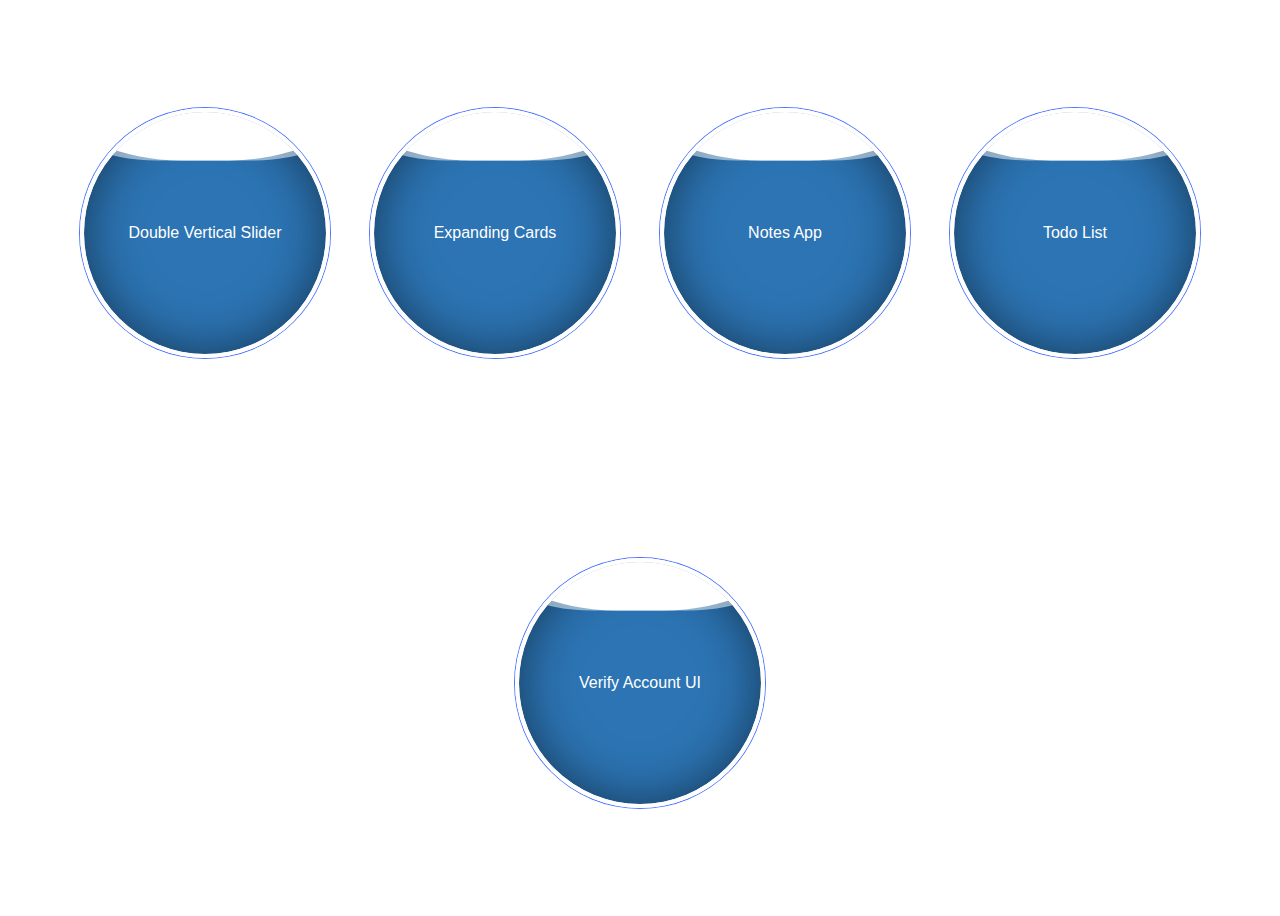
<file: index.html>
<!DOCTYPE html>
<html>
    <head>
        <meta charset="utf-8">
        <meta http-equiv="X-UA-Compatible" content="IE=edge">
        <title>50 projects in 50 days</title>
        <meta name="description" content="">
        <meta name="viewport" content="width=device-width, initial-scale=1">
        <link rel="stylesheet" href="main.css">
    </head>
    <body class="main-body"> 
        <div class="card-container">
            <a href="27 - Double Vertical Slider/Index.html">
                <div class="card">
                    Double Vertical Slider
                </div>
            </a>
        </div>  
        <div class="card-container">
            <a href="1 - Expanding Cards/Index.html">
                <div class="card">
                    Expanding Cards
                </div>
            </a>
        </div>            
        <div class="card-container">
            <a href="34 - Notes App/Index.html">
                <div class="card">
                    Notes App
                </div>
            </a>
        </div>
        <div class="card-container">
            <a href="49 - Todo List/Index.html">
                <div class="card">
                    Todo List
                </div>
            </a>
        </div>
        <div class="card-container">
            <a href="42 - Verify Account UI/Index.html">
                <div class="card">
                    Verify Account UI
                </div>
            </a>
        </div>
    </body>
</html>
</file>
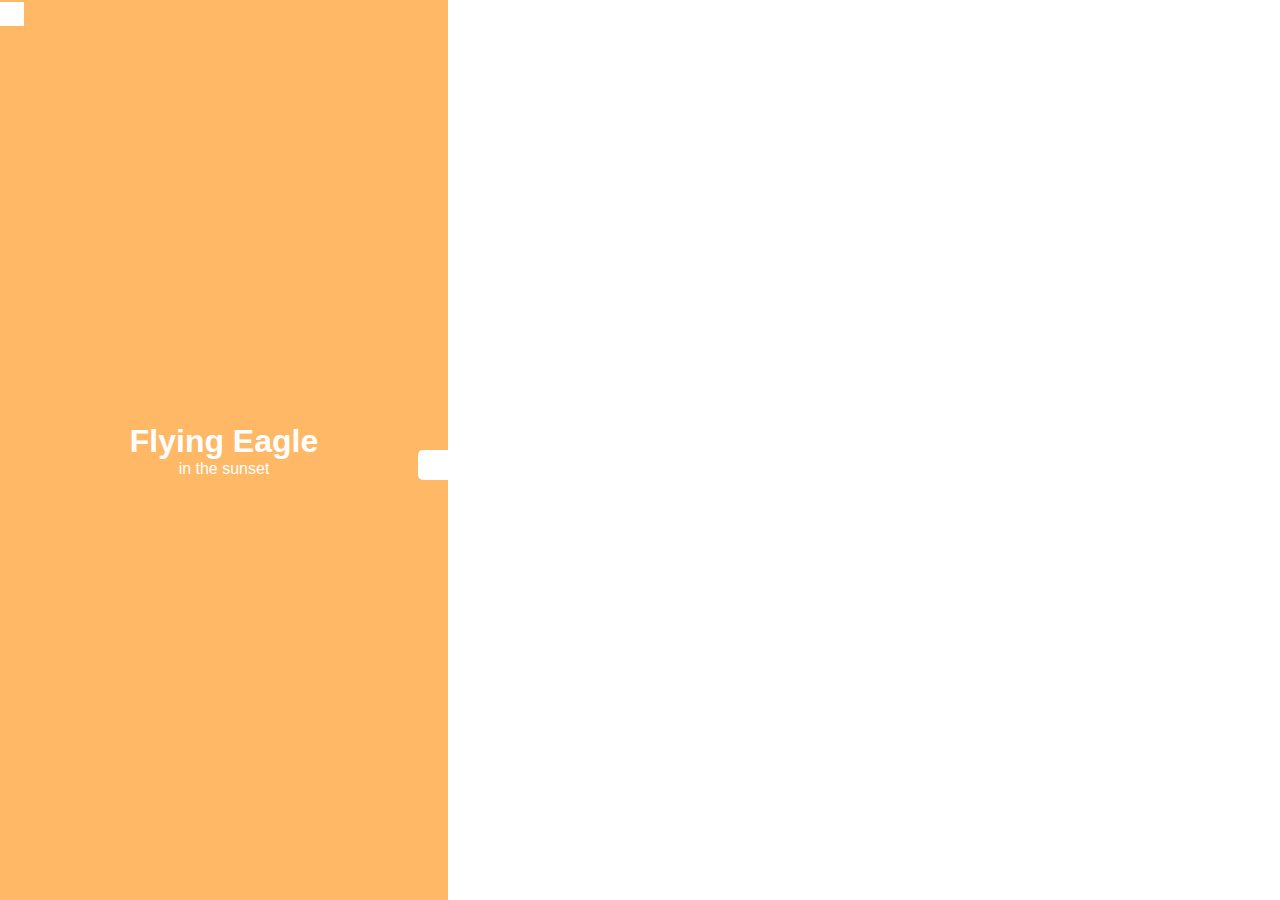
<file: 27 - Double Vertical Slider/Index.html>
<!DOCTYPE html>
<html>
<head>
    <meta charset='utf-8'>
    <meta http-equiv='X-UA-Compatible' content='IE=edge'>
    <title>Vertical Slider</title>
    <meta name='viewport' content='width=device-width, initial-scale=1'>
    <link rel="stylesheet" 
        href="https://cdnjs.cloudflare.com/ajax/libs/font-awesome/6.4.2/css/all.min.css" 
        integrity="sha512-z3gLpd7yknf1YoNbCzqRKc4qyor8gaKU1qmn+CShxbuBusANI9QpRohGBreCFkKxLhei6S9CQXFEbbKuqLg0DA==" 
        crossorigin="anonymous" 
        referrerpolicy="no-referrer" />
    <link rel='stylesheet' type='text/css' media='screen' href='Styles.css'>
    <link rel='stylesheet' type='text/css' media='screen' href='../main.css'>    
</head>
<body>    
    <div class="slider-container">
        <div class="slide left-slide" >
            <div style="background-color: #FD3555">
                <h1>Nature Flower</h1>
                <p>all in pink</p>
            </div>  
            <div style="background-color: #2A86BA">
                <h1>Blue Sky</h1>
                <p>with it's mountains</p>
            </div> 
            <div style="background-color: #252E33">
                <h1>Lonely Castle</h1>
                <p>in the wilderness</p>
            </div> 
            <div style="background-color: #FFB866">
                <h1>Flying Eagle</h1>
                <p>in the sunset</p>
            </div>           
        </div>
        <div class="slide right-slide">
            <div style="background-image: url('https://images.unsplash.com/photo-1682685797229-b2930538da47?crop=entropy&cs=tinysrgb&fit=crop&fm=jpg&h=900&ixid=MnwxfDB8MXxyYW5kb218MHx8fHx8fHx8MTY4NjY5NTI4MA&ixlib=rb-4.0.3&q=80&utm_campaign=api-credit&utm_medium=referral&utm_source=unsplash_source&w=1600');"></div>            
            <div style="background-image: url('https://images.unsplash.com/photo-1686471518856-73cbc2fed9e5?crop=entropy&cs=tinysrgb&fit=crop&fm=jpg&h=900&ixid=MnwxfDB8MXxyYW5kb218MHx8fHx8fHx8MTY4NjY5NTQwNQ&ixlib=rb-4.0.3&q=80&utm_campaign=api-credit&utm_medium=referral&utm_source=unsplash_source&w=1600');"></div>
            <div style="background-image: url('https://images.unsplash.com/photo-1686485231345-7e2808ed2f3b?crop=entropy&cs=tinysrgb&fit=crop&fm=jpg&h=900&ixid=MnwxfDB8MXxyYW5kb218MHx8fHx8fHx8MTY4NjY5NTM2Mw&ixlib=rb-4.0.3&q=80&utm_campaign=api-credit&utm_medium=referral&utm_source=unsplash_source&w=1600');"></div>          
            <div style="background-image: url('https://images.unsplash.com/photo-1685438531044-ef75606db89d?crop=entropy&cs=tinysrgb&fit=crop&fm=jpg&h=900&ixid=MnwxfDB8MXxyYW5kb218MHx8fHx8fHx8MTY4NjYxMDA4MQ&ixlib=rb-4.0.3&q=80&utm_campaign=api-credit&utm_medium=referral&utm_source=unsplash_source&w=1600');"></div>
        </div>
        <div class="actions-buttons">
            <button class="btn down-button">
                <i class="fas fa-arrow-down"></i>
            </button>
            <button class="btn up-button">
                <i class="fas fa-arrow-up"></i>
            </button>
        </div>
    </div>
    <div class="back">
        <a href="../index.html"><button><i class="fas fa-arrow-left"></i></button></a>
    </div>
    <script src='Script.js'></script>
</body>
</html>
</file>
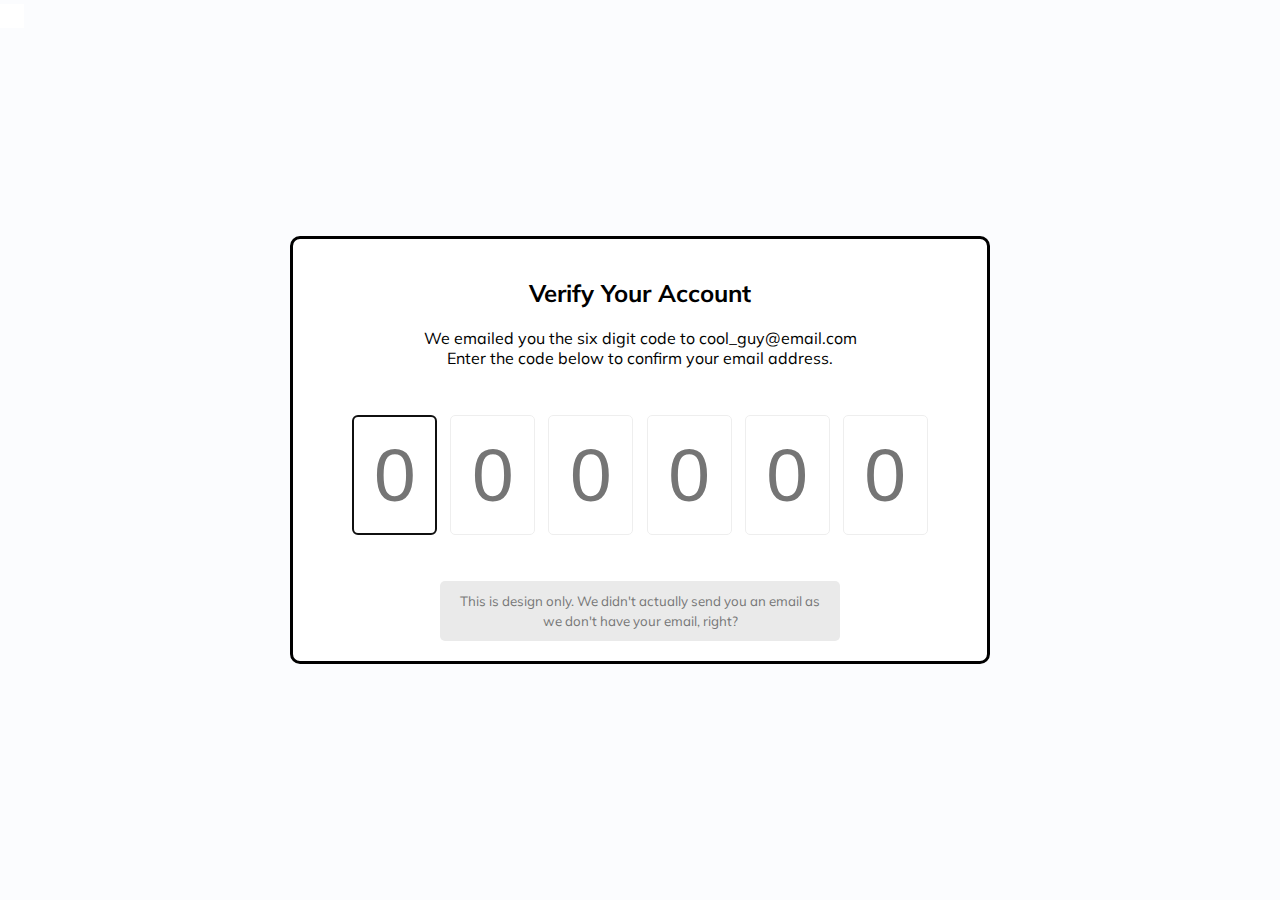
<file: 42 - Verify Account UI/Index.html>
<!DOCTYPE html>
<html>
<head>
    <meta charset='utf-8'>
    <meta http-equiv='X-UA-Compatible' content='IE=edge'>
    <title>Verify Account</title>
    <meta name='viewport' content='width=device-width, initial-scale=1'>
    <link rel="stylesheet" 
        href="https://cdnjs.cloudflare.com/ajax/libs/font-awesome/6.4.2/css/all.min.css" 
        integrity="sha512-z3gLpd7yknf1YoNbCzqRKc4qyor8gaKU1qmn+CShxbuBusANI9QpRohGBreCFkKxLhei6S9CQXFEbbKuqLg0DA==" 
        crossorigin="anonymous" 
        referrerpolicy="no-referrer" />
    <link rel='stylesheet' type='text/css' media='screen' href='Styles.css'>
    <link rel='stylesheet' type='text/css' media='screen' href='../main.css'>    
</head>
<body>
    <div class="container">
        <h2>Verify Your Account</h2>
        <p>
            We emailed you the six digit code to cool_guy@email.com <br/> Enter the code below to confirm your email address.
        </p>
        <div class="code-container">
            <input type="number" class="code" placeholder="0" min="0" max="9" required>
            <input type="number" class="code" placeholder="0" min="0" max="9" required>
            <input type="number" class="code" placeholder="0" min="0" max="9" required>
            <input type="number" class="code" placeholder="0" min="0" max="9" required>
            <input type="number" class="code" placeholder="0" min="0" max="9" required>
            <input type="number" class="code" placeholder="0" min="0" max="9" required>
        </div>
        <small class="info">
            This is design only. We didn't actually send you an email as we don't have your email, right?
        </small>
    </div>
    <div class="back">
        <a href="../index.html"><button><i class="fas fa-arrow-left"></i></button></a>
    </div>
    <script src='Script.js'></script>
</body>
</html>
</file>
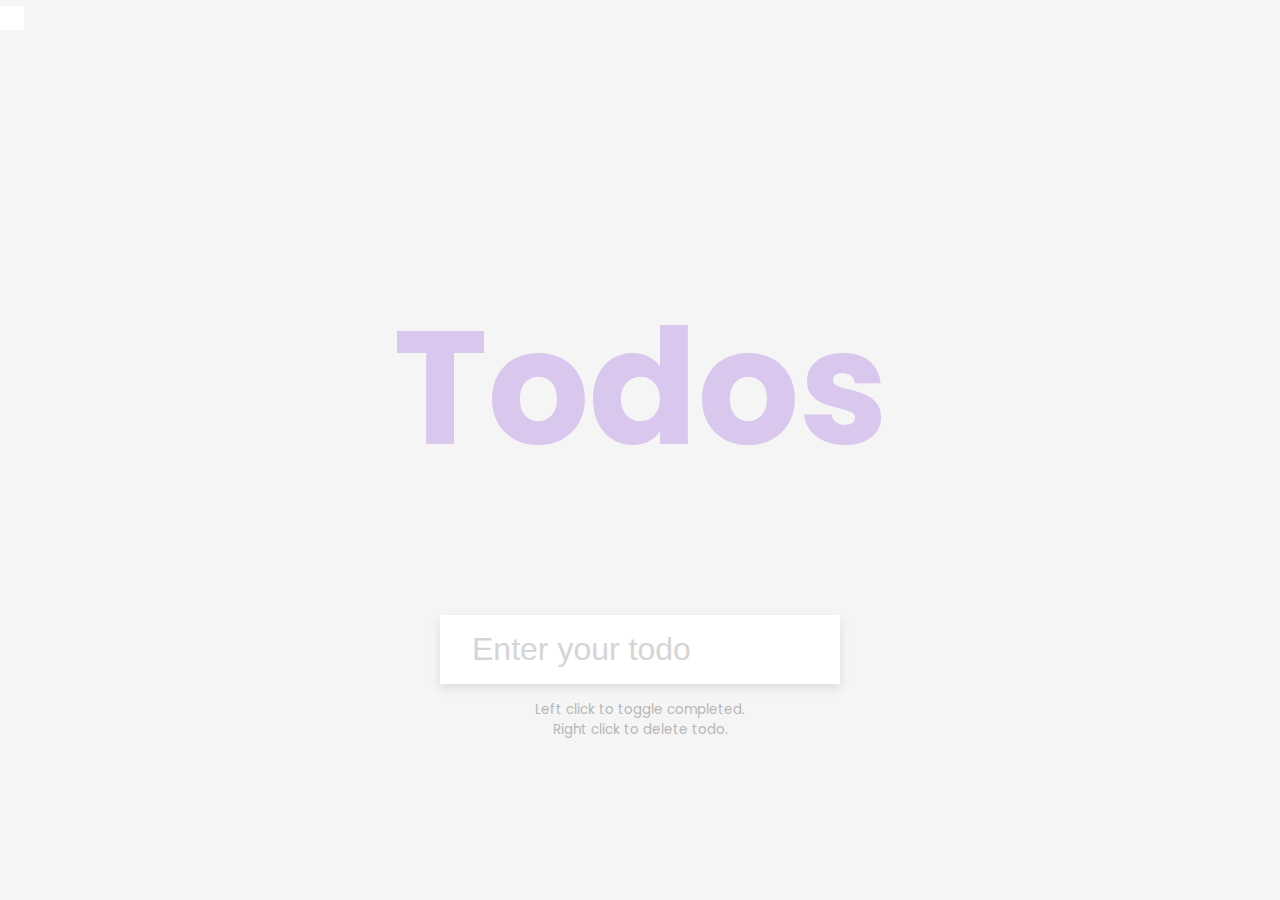
<file: 49 - Todo List/Index.html>
<!DOCTYPE html>
<html>
<head>
    <meta charset='utf-8'>
    <meta http-equiv='X-UA-Compatible' content='IE=edge'>
    <title>Todo List</title>
    <meta name='viewport' content='width=device-width, initial-scale=1'>
    <link rel="stylesheet" 
        href="https://cdnjs.cloudflare.com/ajax/libs/font-awesome/6.4.2/css/all.min.css" 
        integrity="sha512-z3gLpd7yknf1YoNbCzqRKc4qyor8gaKU1qmn+CShxbuBusANI9QpRohGBreCFkKxLhei6S9CQXFEbbKuqLg0DA==" 
        crossorigin="anonymous" 
        referrerpolicy="no-referrer" />
    <link rel='stylesheet' type='text/css' media='screen' href='Styles.css'>   
    <link rel='stylesheet' type='text/css' media='screen' href='../main.css'>   
</head>
<body>
    <h1>Todos</h1>
    <form id="form">
        <input type="text" id="input" class="input" placeholder="Enter your todo">
        <ul id="todos" class="todos"></ul>
    </form>
    <small>Left click to toggle completed.  <br> Right click to delete todo.</small>
    <div class="back">
        <a href="../index.html"><button><i class="fas fa-arrow-left"></i></button></a>
    </div>
    <div class="back">
        <a href="../index.html"><button><i class="fas fa-arrow-left"></i></button></a>
    </div>
    <script src='Script.js'></script>
</body>
</html>
</file>
<file: main.css>
@import url('https://fonts.googleapis.com/css2?family=Open+Sans');

* {
   box-sizing: border-box; 
}

.main-body {
    font-family: "Open+Sans", sans-serif;
    display: flex;
    align-items: center;
    justify-content: center;
    flex-wrap: wrap;
    height: 100vh;
    background-color: #fff;
}

.back {
    position: fixed;
    top: 0;
    left: 0;
    z-index: 1;    
}

.back button {
    background-color: #fff;
    border: none;
    cursor: pointer;
    font-size: 16px;
    padding: 12px;
}

.back button:focus {
    outline: none;
}

.card-container{
    width: 250px;
    height: 250px;
    border: 4px solid #FFFFFF;
    box-shadow: 0 0 0 1px #4973ff;
    border-radius: 50%;
    overflow: hidden;
    margin: 20px;    
}

.card-container a {
    text-decoration: none;
}

.card{
    position: relative;
    top: 0;
    width: 100%;
    height: 100%;
    background: #2C74B3;
    border-radius: 50%;
    box-shadow: inset 0 0 50px 0 rgba(0, 0, 0, 0.5);
    display: flex;
    align-items: center;
    justify-content: center;
    color: #fff;
    transition: all 0.8s ease-out 0.1s;
}

.card:hover {
    font-size: 20px;
}

.card:before,
.card:after{
  content:'';
  position: absolute;
  top: 0;
  left: 50%;
  width: 200%;
  height: 200%;
  background: black;
  transform: translate(-50%, -90%);
}

.card:before{
    border-radius: 45%;
    background: rgba(255, 255, 255, 1);
    animation: animate 5s linear infinite;
}
.card:after{
    border-radius: 40%;
    background: rgba(255, 255, 255, 0.5);
    animation: animate 10s linear infinite;
}
  
@keyframes animate{
    0%{
        transform: translate(-50%, -85%) rotate(0deg);
    }
    100%{
        transform: translate(-50%, -85%) rotate(360deg);
    }
}
</file>
<file: 27 - Double Vertical Slider/Styles.css>
@import url('https://fonts.googleapis.com/css2?family=Open+Sans');

* {
    box-sizing: border-box; 
    margin: 0;
    padding: 0;
}

body {
    font-family: "Open+Sans", sans-serif;
    height: 100vh;
}

.slider-container {
    position: relative;
    overflow: hidden;
    width: 100vw;
    height: 100vh;
}

.slide {
    transition: 0.5s ease-in-out;
}

.left-slide {
    height: 100%;
    width: 35%;
    position: absolute;
    top: 0;
    left: 0;
}

.left-slide > div {
    height: 100%;
    width: 100%;
    display: flex;
    flex-direction: column;
    align-items: center;
    justify-content: center;
    color: #fff;
}

.left-slide > h1 {
    font-size: 40px;
    margin-bottom: 10px;
    margin-top: -30px;
}

.right-slide {
    height: 100%;
    position: absolute;
    top: 0;
    left: 35%;
    width: 65%;
}

.right-slide > div {
    background-repeat: no-repeat;
    background-size: cover;
    background-position: center center;
    height: 100%;
    width: 100%;
}

.btn {
    background-color: #fff;
    border: none;
    color: #aaa;
    cursor: pointer;
    font-size: 16px;
    padding: 15px;
}

button:hover {
    color: #222;
}

button:focus {
    outline: none;
}

.slider-container .actions-buttons button {
    position: absolute;
    left: 35%;
    top: 50%;
    z-index: 100;
}

.slider-container .actions-buttons .down-button {
    transform: translateX(-100%);
    border-top-left-radius: 5px;
    border-bottom-left-radius: 5px;
}

.slider-container .actions-buttons .up-button {
    transform: translateY(-100%);
    border-top-right-radius: 5px;
    border-bottom-right-radius: 5px;
}
</file>
<file: 42 - Verify Account UI/Styles.css>
@import url('https://fonts.googleapis.com/css2?family=Muli:wght@300;700&display=swap');

* {
   box-sizing: border-box; 
}

body {
    background-color: #fbfcfe;
    font-family: "Muli", sans-serif;
    display: flex;
    align-items: center;
    justify-content: center;
    margin: 0;
    height: 100vh;
    overflow: hidden;
}

.container {
    background-color: #fff;
    border: 3px #000 solid;
    border-radius: 10px;
    text-align: center;
    width: 700px;
    padding: 20px;
}

.code-container {
    display: flex;
    align-items: center;
    justify-content: center;
    margin: 40px 0;
}

.code {
    border-radius: 5px; 
    font-size: 75px;
    height: 120px;
    width: 85px;
    border: 1px solid #eee;
    margin: 1%;
    text-align: center;
    font-weight: 300;
    -moz-appearance: textfield;
}

.code::-webkit-outer-spin-button,
.code::-webkit-inner-spin-button {
    -webkit-appearance: none;
    margin: 0;
}

.code:valid {
    border: 1.5px solid #3498db;
    box-shadow: 0 10px 10px -5px rgba(0, 0, 0, 0.50);
}

.info {
    background-color: #eaeaea;
    display: inline-block;
    padding: 10px;
    line-height: 20px;
    max-width: 400px;
    color: #777;
    border-radius: 5px;
}
</file>
<file: 49 - Todo List/Styles.css>
@import url('https://fonts.googleapis.com/css2?family=Poppins:wght@200;400&display=swap');

* {
   box-sizing: border-box; 
}

body {
    background-color: #f5f5f5;
    color: #444;
    font-family: "Poppins", sans-serif;
    display: flex;
    flex-direction: column;
    align-items: center;
    justify-content: center;
    margin: 0;
    height: 100vh;
}

h1 {
    color: rgb(179, 131, 226);
    font-size: 10rem;
    text-align: center;
    opacity: 0.4;
}

form {
    box-shadow: 0 4px 10px rgba(0, 0, 0, 0.1);
    max-width: 100%;
    width: 400px;
}

.input {
    border: none;
    color: #444;
    font-size: 2rem;
    padding: 1rem 2rem;
    display: block;
    width: 100%;
}

.input::placeholder {
    color: #d5d5d5;
}

.input:focus {
    outline-color: rgb(179, 131, 226);
}

.todos {
    background-color: #fff;
    padding: 0;
    margin: 0;
    list-style-type: none;
}

.todos li {
    border-top: 1px solid #e5e5e5;
    cursor: pointer;
    font-size: 1.5rem;
    padding: 1rem 2rem;
}

.todos li.completed {
    color: #b6b6b6;
    text-decoration: line-through;
}

small {
    color: #b5b5b5;
    margin-top: 1rem;
    text-align: center;
}
</file>
